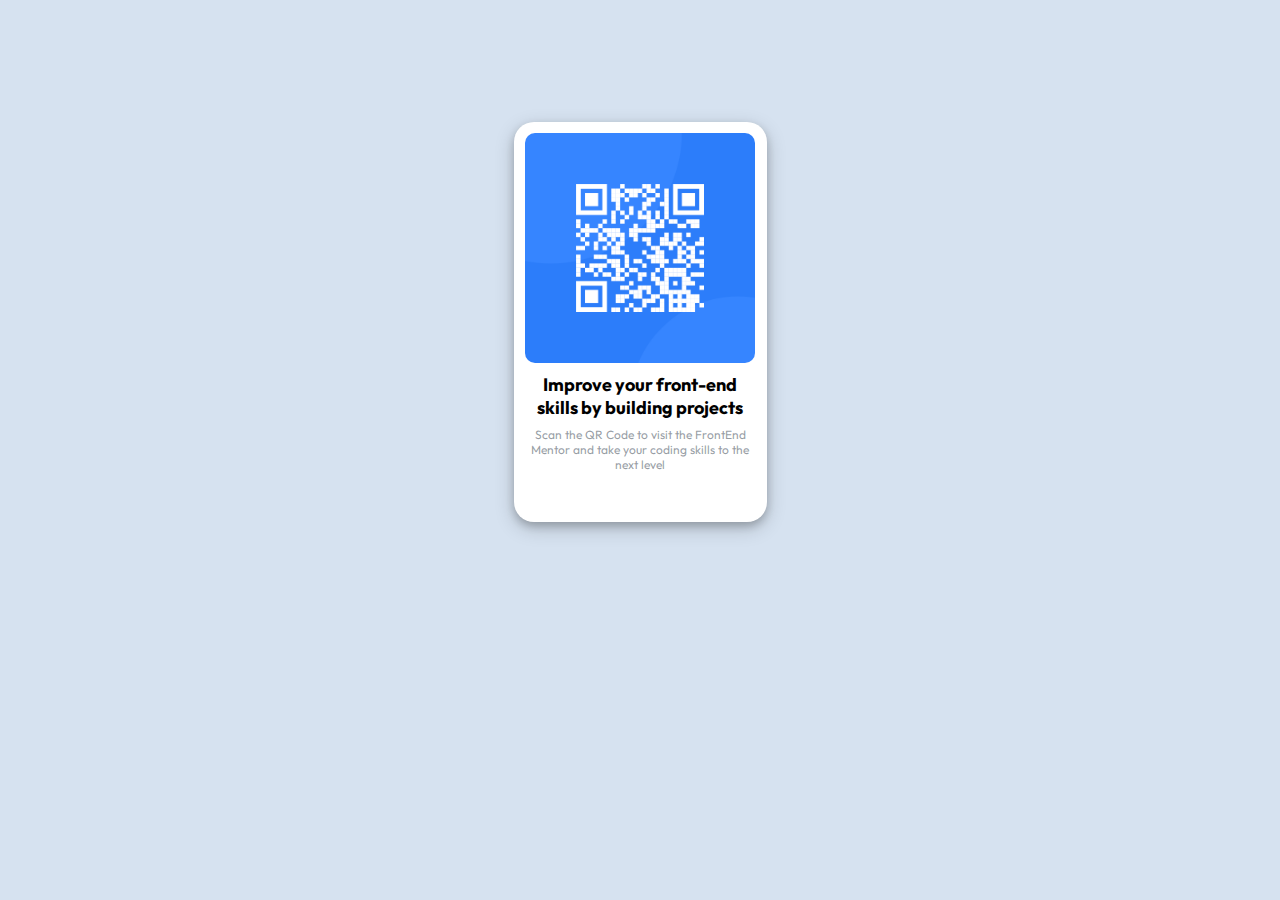
<file: index.html>
<!DOCTYPE html>
<html lang="en">
<head>
    <meta charset="UTF-8">
    <meta http-equiv="X-UA-Compatible" content="IE=edge">
    <meta name="viewport" content="width=device-width, initial-scale=1.0">
    <link rel="stylesheet" href="style.css">
    <title>QR-Code Scanner</title>
</head>
<body>
    
    <div class="container">
        <div class="card">
          <div class="imgBox">
            <img src="./images/image-qr-code.png" alt="qrimage" />
            <h2>Improve your front-end skills by building projects</h2>
            <p>
                Scan the QR Code to visit the FrontEnd Mentor and take your coding skills to the next level
            </p>
          </div>
        </div>
      </div>
      
</body>
</html>
</file>
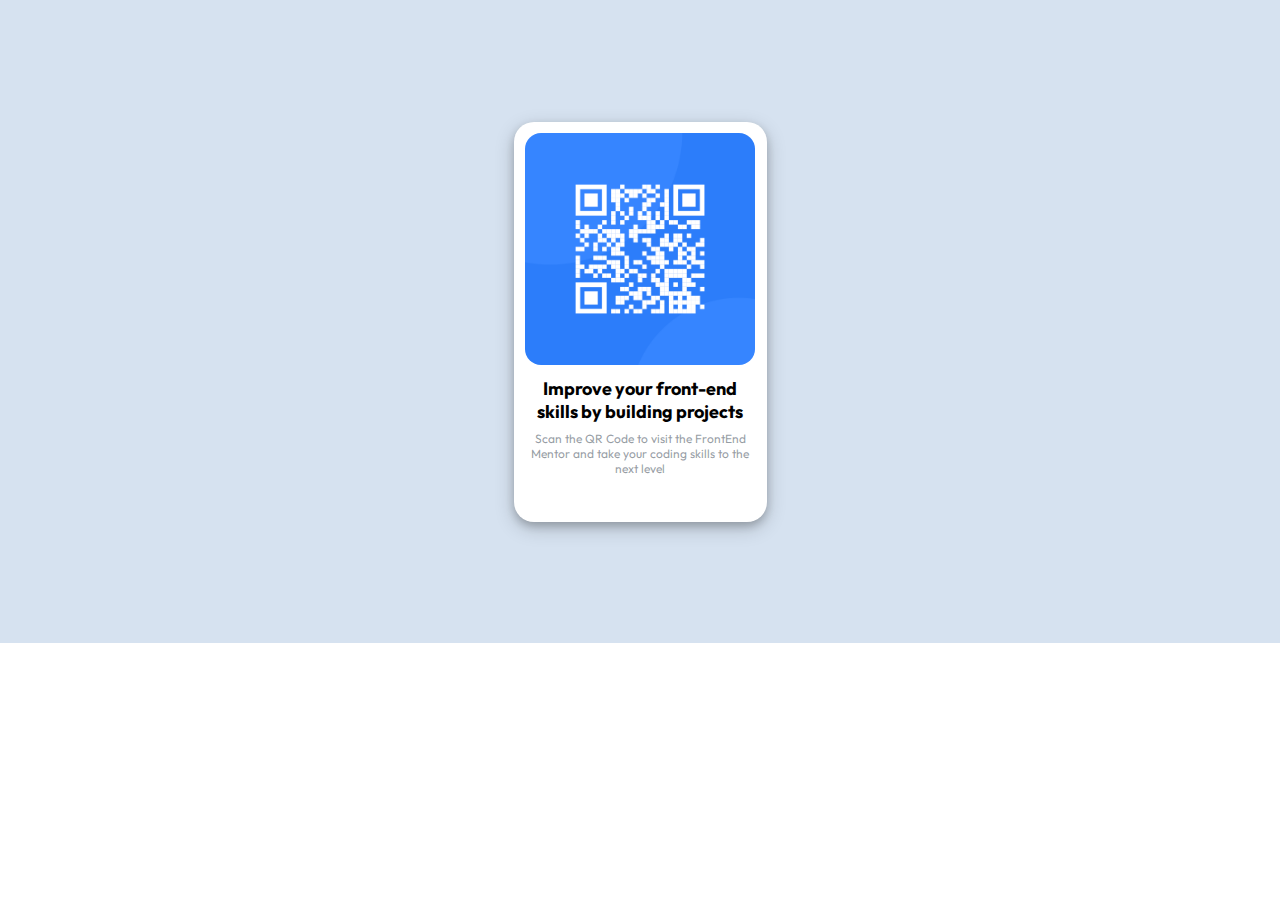
<file: qr-code-component-main/index.html>
<!DOCTYPE html>
<html lang="en">
<head>
    <meta charset="UTF-8">
    <meta http-equiv="X-UA-Compatible" content="IE=edge">
    <meta name="viewport" content="width=device-width, initial-scale=1.0">
    <link rel="stylesheet" href="style.css">
    <title>QR-Code Scanner</title>
</head>
<body>
    
    <div class="container">
        <div class="card">
          <div class="imgBox">
            <img src="./images/image-qr-code.png" />
            <h2>Improve your front-end skills by building projects</h2>
            <p>
                Scan the QR Code to visit the FrontEnd Mentor and take your coding skills to the next level
            </p>
          </div>
        </div>
      </div>
      
</body>
</html>
</file>
<file: style.css>
/* Importing Google Font */
@import url('https://fonts.googleapis.com/css2?family=Outfit:wght@100;400&display=swap');


html{
    /* font-size: 62.5%; */

    font-size: 10px;
}

*{
    margin: 0;
    padding: 0;
} 

body{
    background-color: hsl(212, 45%, 89%);
    height: 100vh;
}


.container{
    display: flex;
    justify-content: center;
    align-items: center; 
    height: 64.3rem;
}

.card{
    background-color: white;
    width: 25.3rem;
    /* max-width: 19vw; */
    height: 40rem;
    border-radius: 2rem;
    box-shadow: 0 4px 8px 0 rgba(0, 0, 0, 0.2), 0 6px 20px 0 rgba(0, 0, 0, 0.19);
}

.imgBox{
    margin: auto;
    padding: 1.1rem;
}

.imgBox img{
    width: 23rem;
    
    height: 23rem;
    border-radius: 1rem;
    object-fit: cover;
}

.imgBox h2{
    font-family: 'Outfit', sans-serif;
    font-size: 1.8rem;
    text-align: center;
    margin: 8px 0;
    font-weight: 700;
    
}

.imgBox p{
    margin: 8px 0;
    text-align: center;
    font-size: 1.2rem;
    font-family: 'Outfit', sans-serif;
    font-weight: 400;
    color: hsla(210, 6.5%, 58%, 0.92);
    
}
</file>
<file: qr-code-component-main/style.css>
/* Importing Google Font */
@import url('https://fonts.googleapis.com/css2?family=Outfit:wght@100;400&display=swap');


*{
    margin: 0;
    padding: 0;

} 


.container{
    display: flex;
    justify-content: center;
    align-items: center; 
    height: 643px;
    background-color: hsl(212, 45%, 89%)
}

.card{
    background-color: white;
    width: 253px;
    height: 400px;
    border-radius: 20px;
    box-shadow: 0 4px 8px 0 rgba(0, 0, 0, 0.2), 0 6px 20px 0 rgba(0, 0, 0, 0.19);
   
}

.imgBox{
    margin: 0.7rem;
}

.imgBox img{
    width: 230px;
    height: 232px;
    border-radius: 1rem;
    object-fit: cover;
}

.imgBox h2{
    font-family: 'Outfit', sans-serif;
    font-size: 18px;
    text-align: center;
    margin: 8px 0;
    font-weight: 700;
    
}

.imgBox p{
    margin: 8px 0;
    text-align: center;
    font-size: 12px;
    font-family: 'Outfit', sans-serif;
    font-weight: 400;
    color: hsla(210, 6.5%, 58%, 0.92);
    
}
</file>
